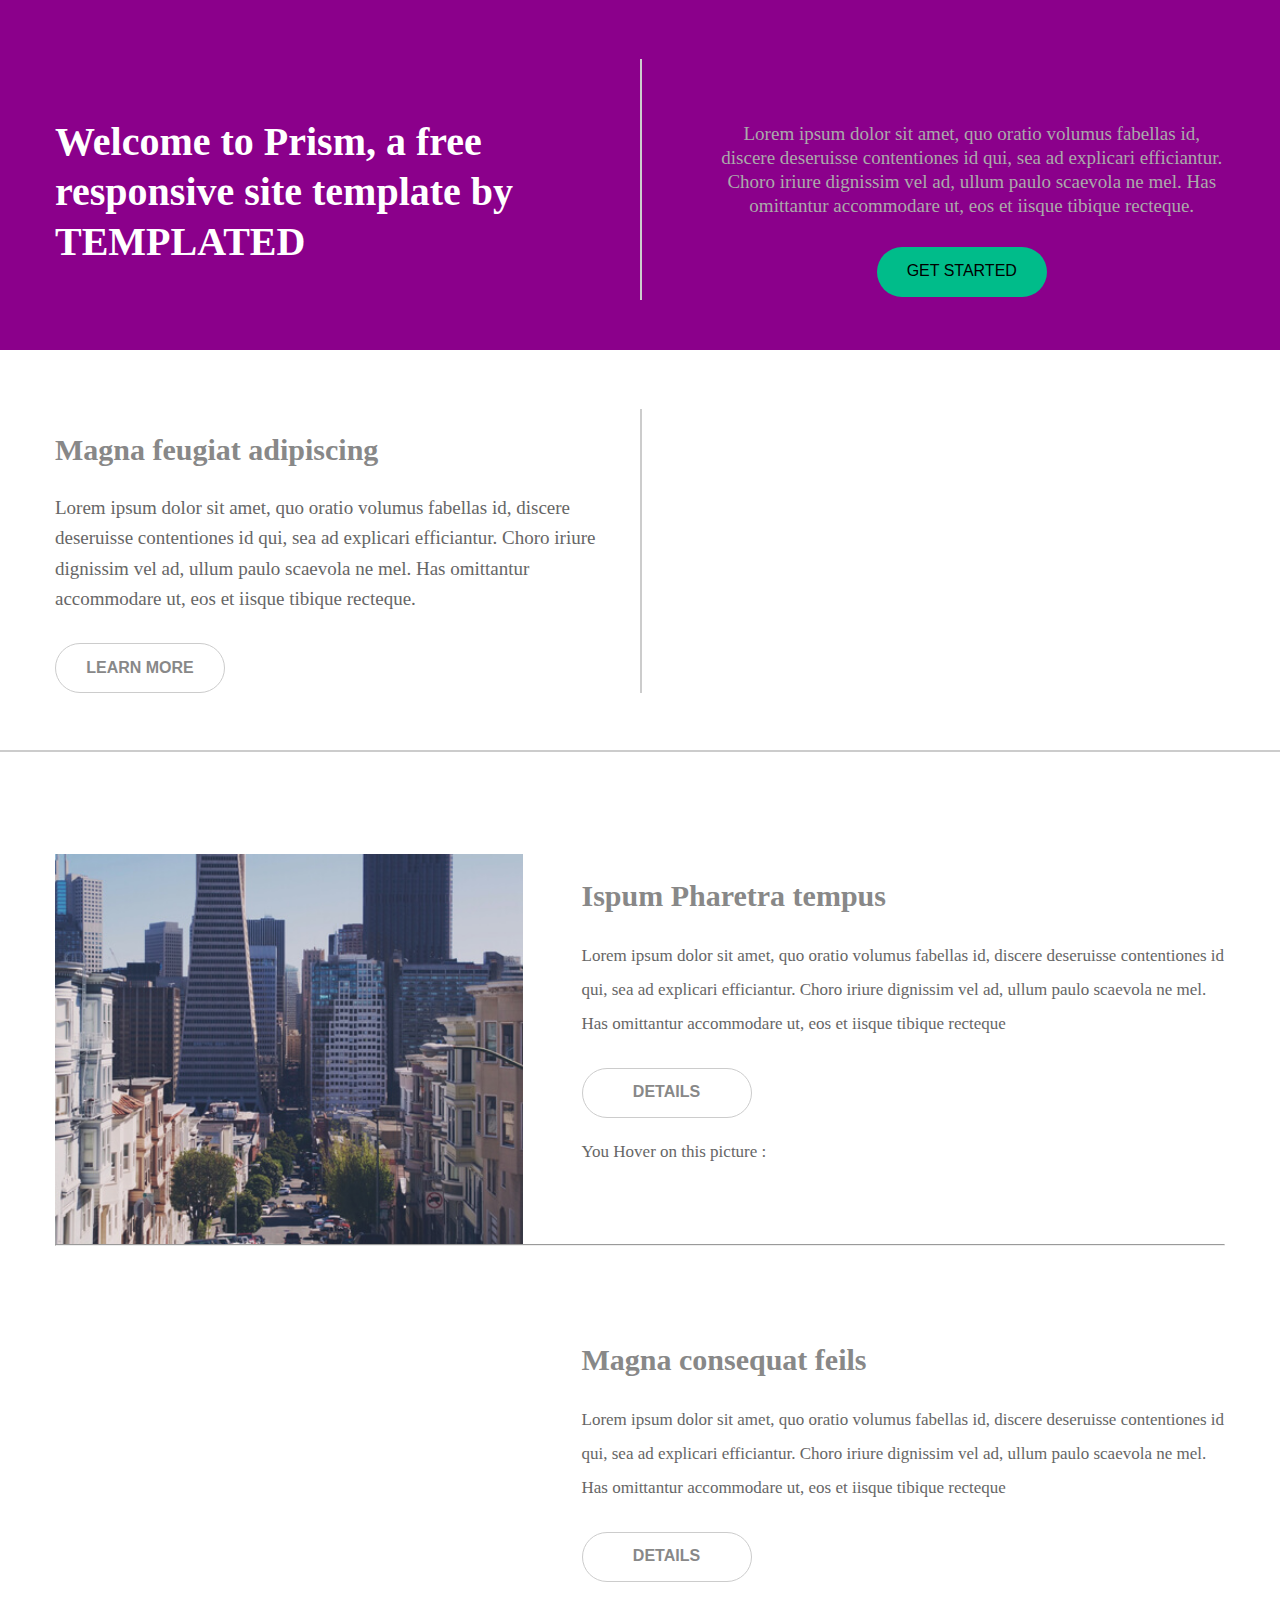
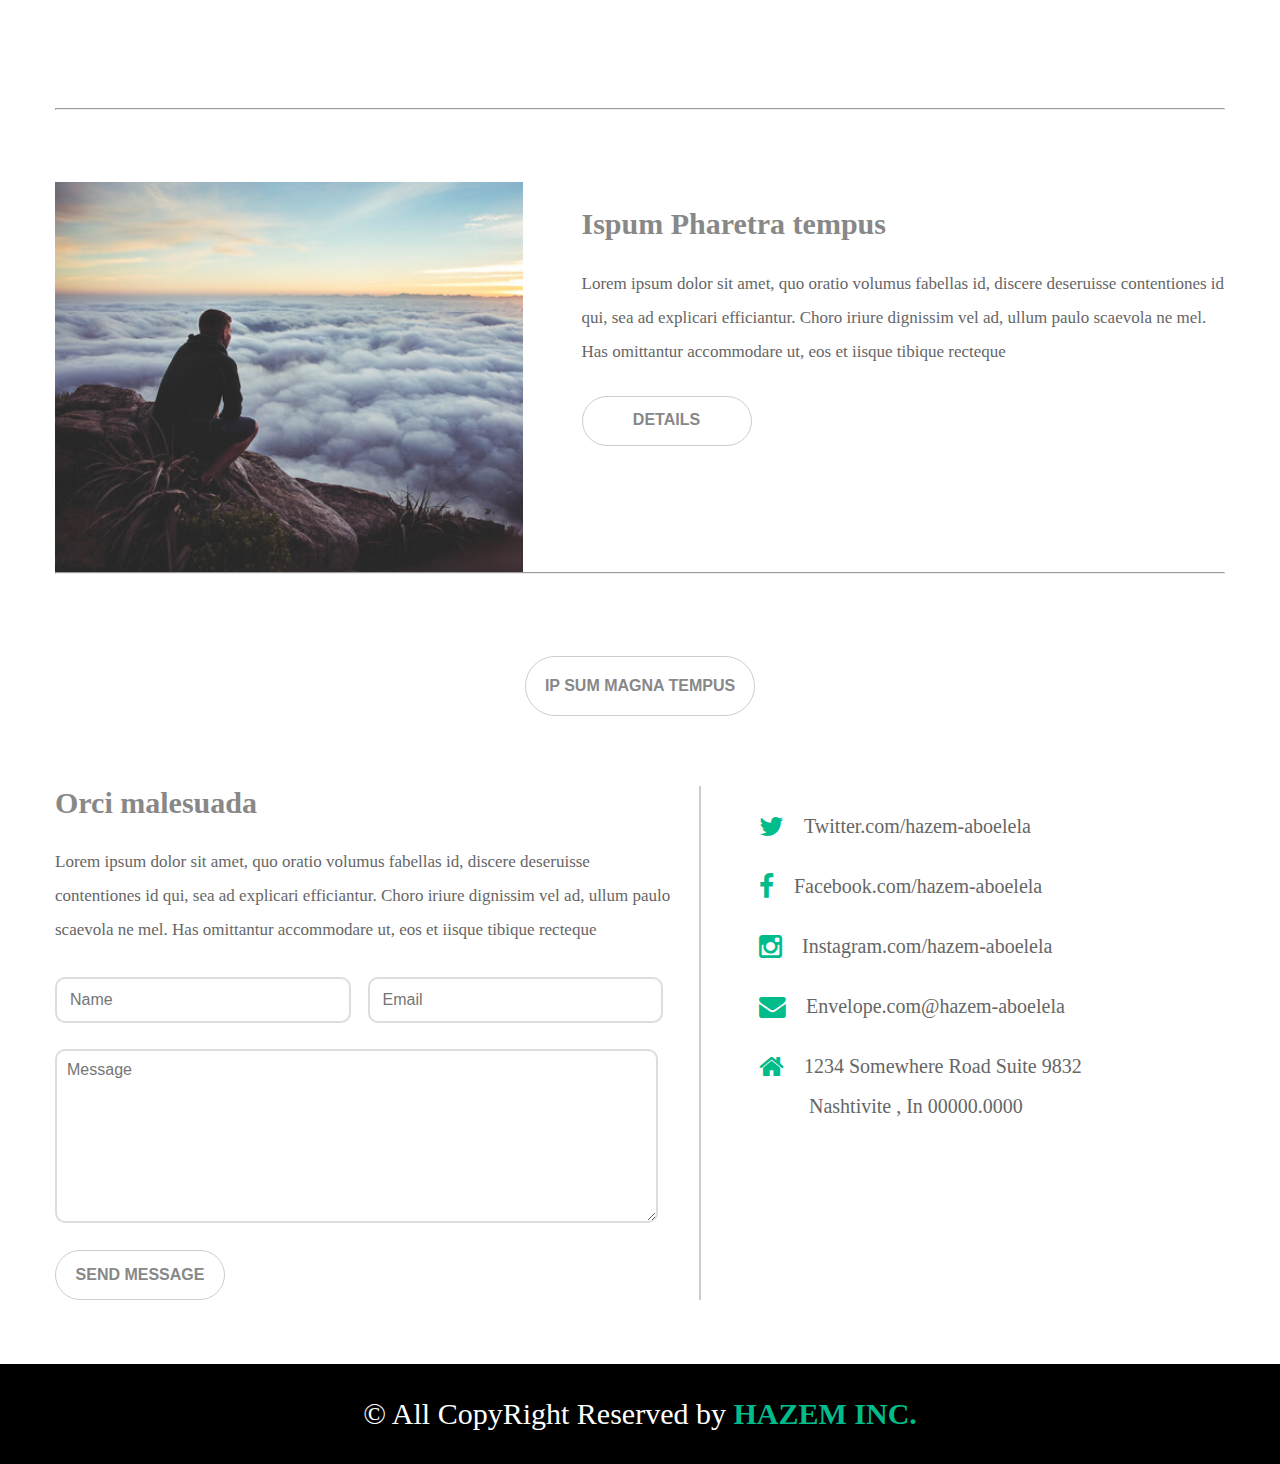
<file: index.html>
<!DOCTYPE html>
<html xmlns="http://www.w3.org/1999/xhtml" lang="en">
    <head>
        <meta charset="utf-8" />
        <meta name="description" content="Have Fun" />
        <title>Hello!</title>
        <link rel="stylesheet" href="css/font-awesome.min.css" />
        <link rel="stylesheet" href="css/normalize.css" />
        <link rel="stylesheet" href="css/style.css" />
    </head>
    <body>
        <!--Start Header-->
        <div class="header">
            <div class="container">
                <div class="head-left">
                    <h2>Welcome to Prism, a free responsive site template by <span>Templated</span></h2>
                </div>
                <div class="head-right">
                    <p>Lorem ipsum dolor sit amet, quo oratio volumus fabellas id, discere deseruisse contentiones id qui, sea ad explicari efficiantur. Choro iriure dignissim vel ad, ullum paulo scaevola ne mel. Has omittantur accommodare ut, eos et iisque tibique recteque.</p>
                    <button id="headBtn" onmousemove="hoverBtn()" onmouseout="afterHover()">Get Started</button>
                </div>
            </div>
        </div>
        <!--End Header-->
        <!--Start About-->
        <div class="about">
            <div class="container">
                <div class="about-left">
                    <h2>Magna feugiat adipiscing</h2>
                    <p>Lorem ipsum dolor sit amet, quo oratio volumus fabellas id, discere deseruisse contentiones id qui, sea ad explicari efficiantur. Choro iriure dignissim vel ad, ullum paulo scaevola ne mel. Has omittantur accommodare ut, eos et iisque tibique recteque.</p>
                    <button onclick="show()" ondblclick="hide()">Learn More</button>
                </div>
                <div class="about-right" id="showHidden">
                    <p><i class="fa fa-check fa-lg"></i>Lorem ipsum dolor sit amet, quo oratio volumus fabellas id</p>
                    <p><i class="fa fa-check fa-lg"></i>Lorem ipsum dolor sit amet, quo oratio volumus fabellas id</p>
                    <p><i class="fa fa-check fa-lg"></i>Lorem ipsum dolor sit amet, quo oratio volumus fabellas id</p>
                    <p><i class="fa fa-check fa-lg"></i>Lorem ipsum dolor sit amet, quo oratio volumus fabellas id</p>
                    <p><i class="fa fa-check fa-lg"></i>Lorem ipsum dolor sit amet, quo oratio volumus fabellas id</p>
                </div>
            </div>
        </div>
        <!--End About-->
        <!--Start Blog-->
        <div class="blog">
            <div class="container">
                <img src="images/pic01.jpg" alt="pic1" onmouseout="timeHover()" />
                <div class="blog-right">
                    <h2>Ispum Pharetra tempus</h2>
                    <p>Lorem ipsum dolor sit amet, quo oratio volumus fabellas id, discere deseruisse contentiones id qui, sea ad explicari efficiantur. Choro iriure dignissim vel ad, ullum paulo scaevola ne mel. Has omittantur accommodare ut, eos et iisque tibique recteque</p>
                    <button>Details</button>
                    <p>You Hover on this picture : <span id="pic1" ></span></p>
                </div>
                <div class="clearfix"></div>
                <hr />
            </div>
        </div>
        <div class="blog">
            <div class="container">
                <img src="images/pic03.jpg" alt="pic3" id="pic3" />
                <div class="blog-right">
                    <h2>Magna consequat feils</h2>
                    <p>Lorem ipsum dolor sit amet, quo oratio volumus fabellas id, discere deseruisse contentiones id qui, sea ad explicari efficiantur. Choro iriure dignissim vel ad, ullum paulo scaevola ne mel. Has omittantur accommodare ut, eos et iisque tibique recteque</p>
                    <button onclick="showphoto()" ondblclick="hidephoto()">Details</button>
                </div>
                <div class="clearfix"></div>
                <hr />
            </div>
        </div>
        <div class="blog">
            <div class="container">
                <img src="images/pic02.jpg" alt="pic2" onmouseout="timeHover()" />
                <div class="blog-right">
                    <h2>Ispum Pharetra tempus</h2>
                    <p>Lorem ipsum dolor sit amet, quo oratio volumus fabellas id, discere deseruisse contentiones id qui, sea ad explicari efficiantur. Choro iriure dignissim vel ad, ullum paulo scaevola ne mel. Has omittantur accommodare ut, eos et iisque tibique recteque</p>
                    <button>Details</button>
                </div>
                <div class="clearfix"></div>
                <hr />
            </div>
        </div>
        <div class="blog-id">
            <div class="container">
                <button>Ip Sum Magna Tempus</button>
            </div>
        </div>
        <!--End Blog-->
        <!--Start Contact-->
        <div class="contact">
            <div class="container">
                <div class="contact-left">
                    <h2>Orci malesuada</h2>
                    <p>Lorem ipsum dolor sit amet, quo oratio volumus fabellas id, discere deseruisse contentiones id qui, sea ad explicari efficiantur. Choro iriure dignissim vel ad, ullum paulo scaevola ne mel. Has omittantur accommodare ut, eos et iisque tibique recteque</p>
                    <div class="form">
                        <form>
                            <input type="text" placeholder="Name" />
                            <input type="text" placeholder="Email" />
                            <textarea placeholder="Message"></textarea>
                            <button>Send Message</button>
                        </form>
                    </div>
                </div>
                <div class="contact-right">
                    <p id="changeColor"><i class="fa fa-twitter fa-lg" onclick="changeColor()"></i>Twitter.com/hazem-aboelela</p>
                    <p><i class="fa fa-facebook fa-lg"></i>Facebook.com/hazem-aboelela</p>
                    <p><i class="fa fa-instagram fa-lg"></i>Instagram.com/hazem-aboelela</p>
                    <p><i class="fa fa-envelope fa-lg"></i>Envelope.com@hazem-aboelela</p>
                    <p><i class="fa fa-home fa-lg"></i>1234 Somewhere Road Suite 9832 <span>Nashtivite , In 00000.0000</span></p>
                </div>
            </div>
        </div>
        <!--End Contct-->
        <!--Start Footer-->
        <div class="footer">
            <div class="container">
                <p>&copy; All CopyRight Reserved by <span>hazem INC.</span> </p>
            </div>
        </div>
        <!--End Footer-->
        <script src="js/plugin.js"></script>
    </body>
</html>
</file>
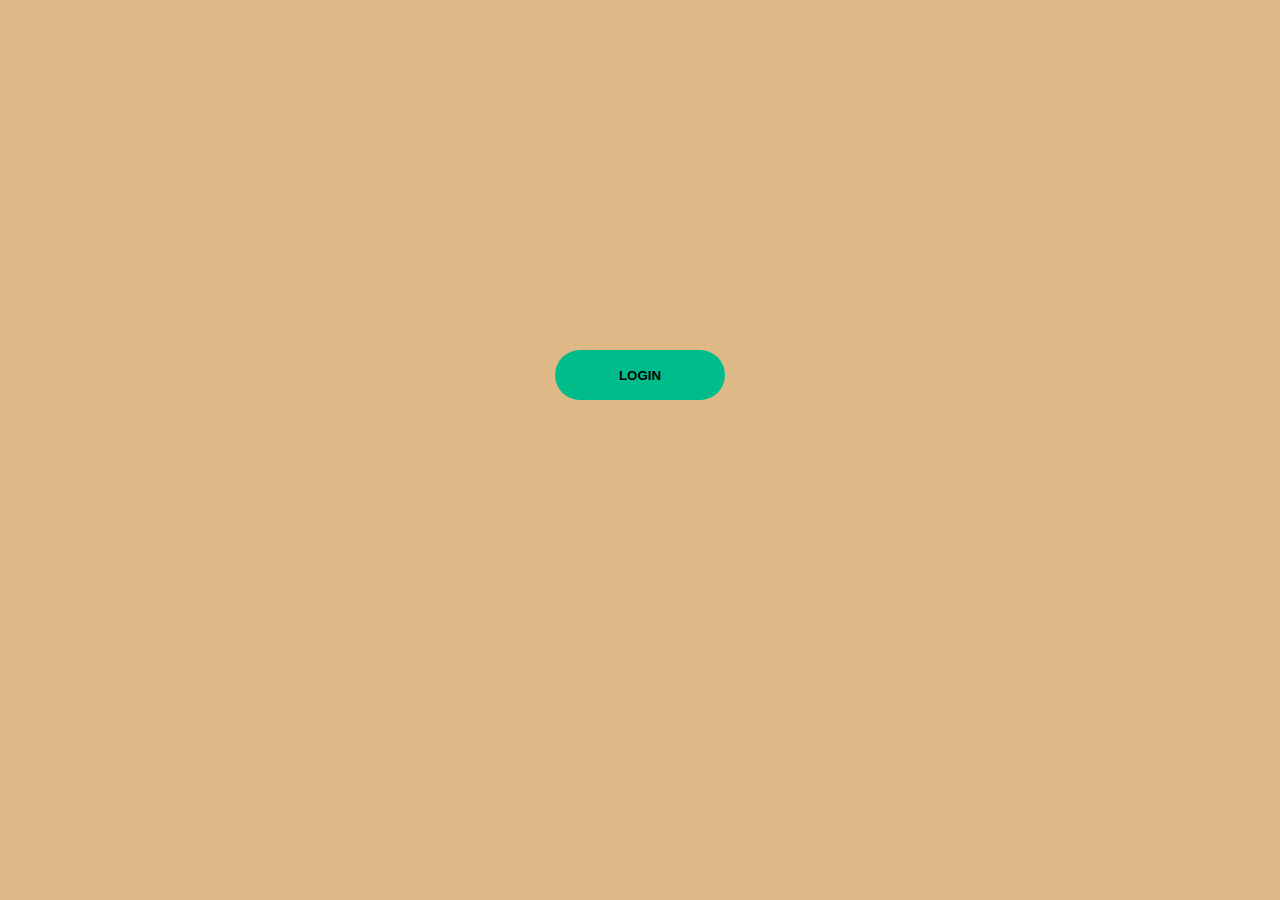
<file: Login.html>
<!DOCTYPE html>
<html xmlns="http://www.w3.org/1999/xhtml" lang="en">
    <head>
        <meta charset="utf-8" />
        <meta name="description" content="Have Fun" />
        <title>Login!</title>
        <style>
            body {
                background-color: burlywood;
            }
            .login {
                text-align: center;
                margin-top: 350px;
            }
            .login button {
                text-transform: uppercase;
                background-color: #00BC8A;
                border: 0;
                outline: 0;
                width: 170px;
                height: 50px;
                border-radius: 30px;
                cursor: pointer;
                font-weight: 900
            }
        </style>
    </head>
    <body>
        <div class="login">
            <button onclick="login()">Login </button>
        </div>
        <script src="js/plugin.js"></script>
    </body>
</html>
</file>
<file: css/style.css>
/*Start Main Rules*/
body{ }
/*Start Container*/
.container{width: 1170px;margin: auto}
/*End Container*/
.clearfix{clear: both}
/*End Main Rules*/

/*Start My Framwork*/

/*End My Framwork*/

/*Start Header*/
.header {
    height: 350px;
    background-color: darkmagenta
}
.header .head-left {
    width: 50%;
    float: left;
    margin-top: 5%;
    border-right: 2px solid #CCC
}
.header .head-left h2 {
    padding-top: 10%;
    margin-top: 0;
    font-size: 40px;
    line-height: 50px;
    color: #FFF
}
.header .head-left h2 span {
    text-transform: uppercase;
    font-weight: bold
}
.header .head-left h2 span:hover {
    color: #00BC8A;
    cursor: pointer
}
.header .head-right {
    width: 45%;
    float: right;
    padding-top: 5%;
    text-align: center
}
.header .head-right p {
    padding-top: 12%;
    padding-left: 20px;
    margin-top: 0;
    line-height: 24px;
    color: #AAA;
    font-size: 19px        
}
.header .head-right button {
    text-transform: uppercase;
    background-color: #00BC8A;
    border: 0;
    outline: 0;
    width: 170px;
    height: 50px;
    border-radius: 30px;
    cursor: pointer;
    margin-top: 10px;
}
/*End Header*/

/*Start About*/
.about {
    height: 400px;
    background-color: #FFF;
    border-bottom: 2px solid #CCC;
    margin-bottom: 3%
}
.about .about-left {
    width: 50%;
    float: left;
    margin-top: 5%;
    border-right: 2px solid #CCC
}
.about .about-left h2 {
    font-size: 30px;
    color: #888
}
.about .about-left p {
    color: #666;
    font-size: 19px;
    line-height: 1.6;
}
.about .about-left button {
    text-transform: uppercase;
    background-color: #FFF;
    border: 1px solid #CCC;
    outline: 0;
    color: #888;
    width: 170px;
    height: 50px;
    border-radius: 30px;
    cursor: pointer;
    margin-top: 10px;
    font-weight: bold
}
.about .about-right {
    width: 45%;
    float: right;
    padding-top: 7%;
    visibility: hidden
}
.about .about-right p {
    color: #666;
    line-height: 2;
    font-size: 17px;
}
.about .about-right p i {
    margin-right: 25px;
    color: #00BC8A
}

/*End About*/

/*Start Blog*/
.blog {
    padding-top: 5%;
    height: auto;
    overflow: hidden;
}
.blog img {
    float: left;
    width: 40%
}
.blog img[alt="pic3"] {
    visibility: hidden;
}
.blog .blog-right {
    float: left;
    width: 55%;
    margin-left: 5%    
}
.blog .blog-right h2 {
    font-size: 30px;
    color: #888
}
.blog .blog-right p {
    color: #666;
    font-size: 17px;
    line-height: 2;
}
.blog .blog-right button {
    text-transform: uppercase;
    background-color: #FFF;
    border: 1px solid #CCC;
    outline: 0;
    color: #888;
    width: 170px;
    height: 50px;
    border-radius: 30px;
    cursor: pointer;
    margin-top: 10px;
    font-weight: bold
}
.blog hr {
    margin-top: 0;
}
.blog-id {text-align: center;margin-bottom: 70px;margin-top: 50px}
.blog-id button {
    text-transform: uppercase;
    background-color: #FFF;
    border: 1px solid #CCC;
    outline: 0;
    color: #888;
    width: 230px;
    height: 60px;
    border-radius: 30px;
    cursor: pointer;
    margin-top: 2%;
    font-weight: bold
}
/*End Blog*/
/*Start Contact*/
.contact {
    height: auto;
    margin-bottom: 5%;
    overflow: hidden;
}
.contact .contact-left {
    width: 55%;
    float: left;
    border-right: 2px solid #CCC
}
.contact .contact-left h2 {
    font-size: 30px;
    margin-top: 0;
    color: #888
}
.contact .contact-left p {
    color: #666;
    font-size: 17px;
    line-height: 2;
    padding-right: 20px
}
.contact .contact-left .form input {
    width: 43%;
    height: 40px;
    margin: 2% 2% 2% 0;
    padding-left: 13px;
    border-radius: 10px;
    border: 2px solid #DDD;
    outline: 0
}
.contact .contact-left .form textarea {
    width: 90%;
    height: 150px;
    margin: 2% 2% 2% 0;
    padding: 10px;
    border-radius: 10px;
    border: 2px solid #DDD;
    outline: 0
}
.contact .contact-left .form button {
    text-transform: uppercase;
    background-color: #FFF;
    border: 1px solid #CCC;
    outline: 0;
    color: #888;
    width: 170px;
    height: 50px;
    border-radius: 30px;
    cursor: pointer;
    margin-top: 10px;
    font-weight: bold
}
.contact .contact-right {
    width: 35%;
    float: left;
    margin-left: 5%
}
.contact .contact-right p {color: #666;font-size: 20px;line-height: 2}
.contact .contact-right p i {margin-right: 20px;color: #00BC8A}
.contact .contact-right p span {display: block;padding-left: 50px}
/*End Contact*/


/*Start Footer*/
.footer {
    background-color: #000;
    height: 100px;
    text-align: center;
    font-size: 30px;
    color: #FFF
}
.footer p {line-height: 100px}
.footer p span {
    color: #00BC8A; 
    text-transform: uppercase;
    font-weight: bold;
    cursor: pointer
}
/*End Footer*/
</file>
